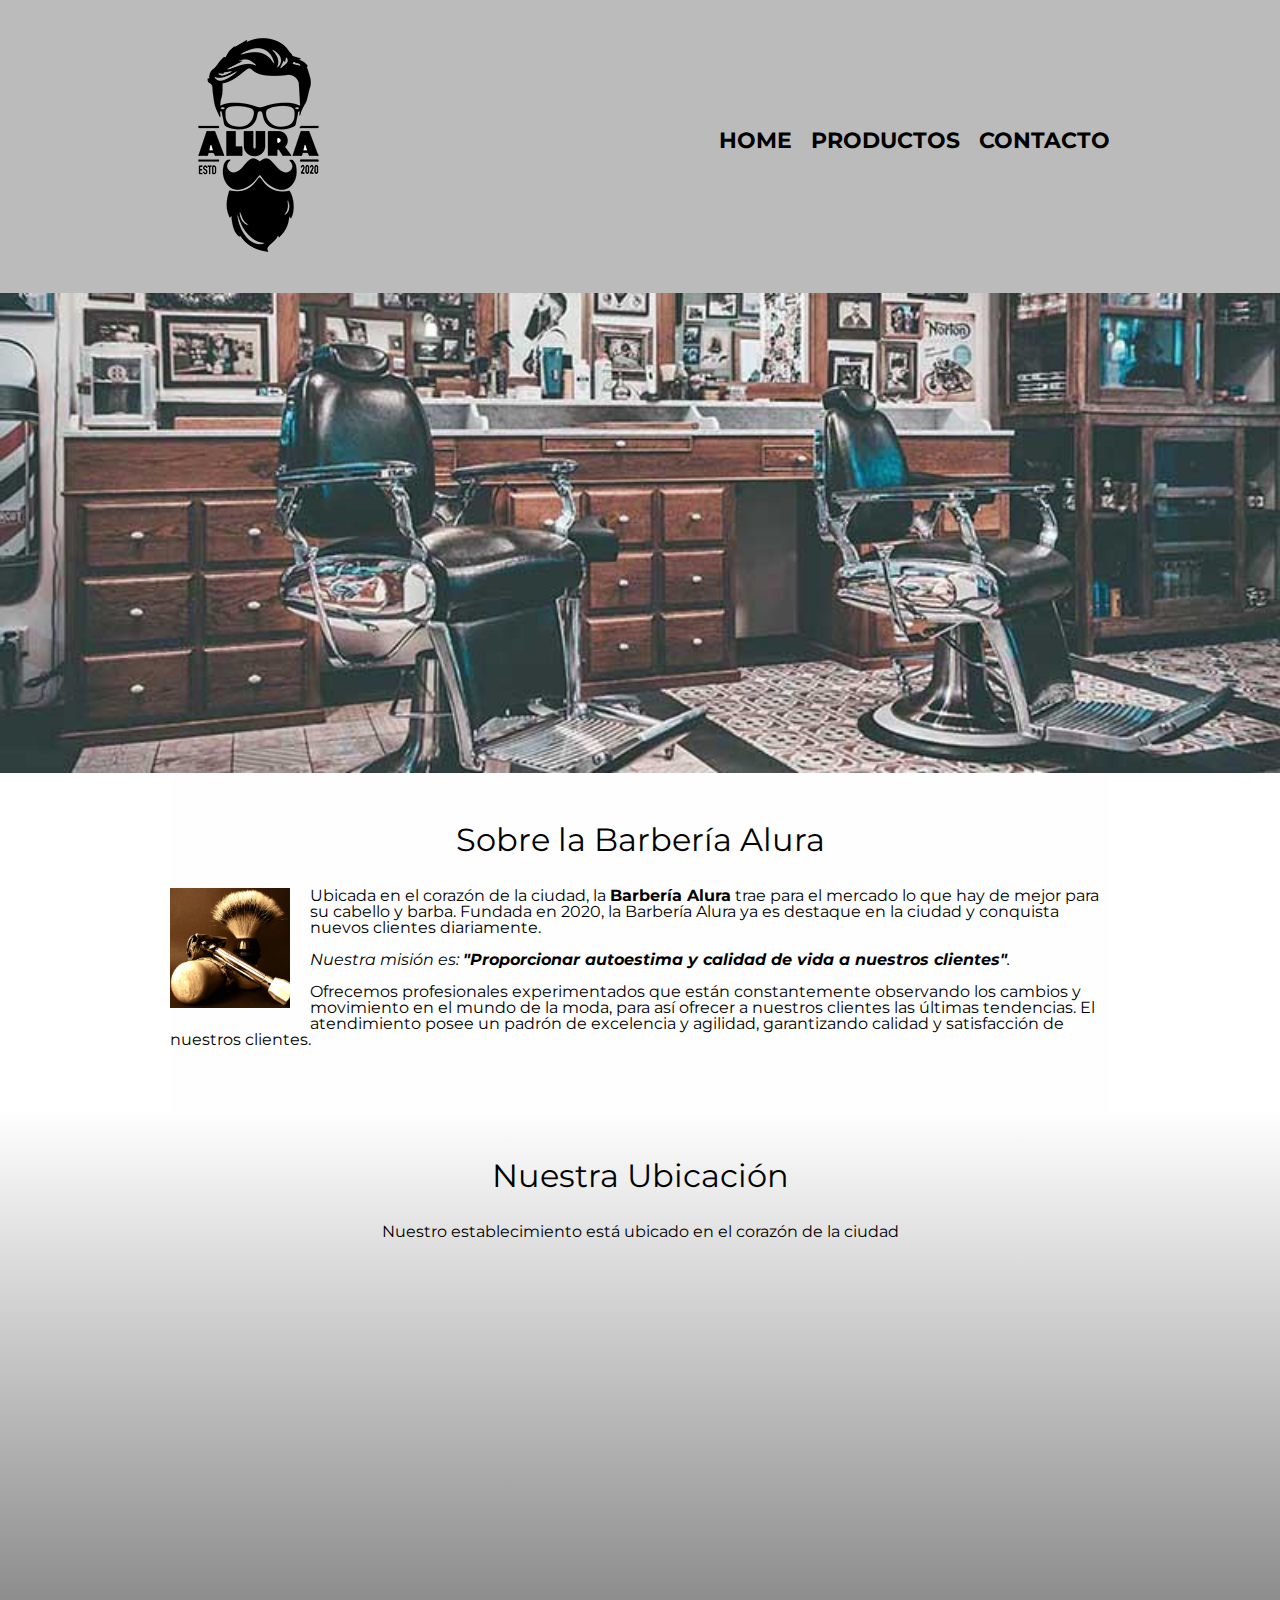
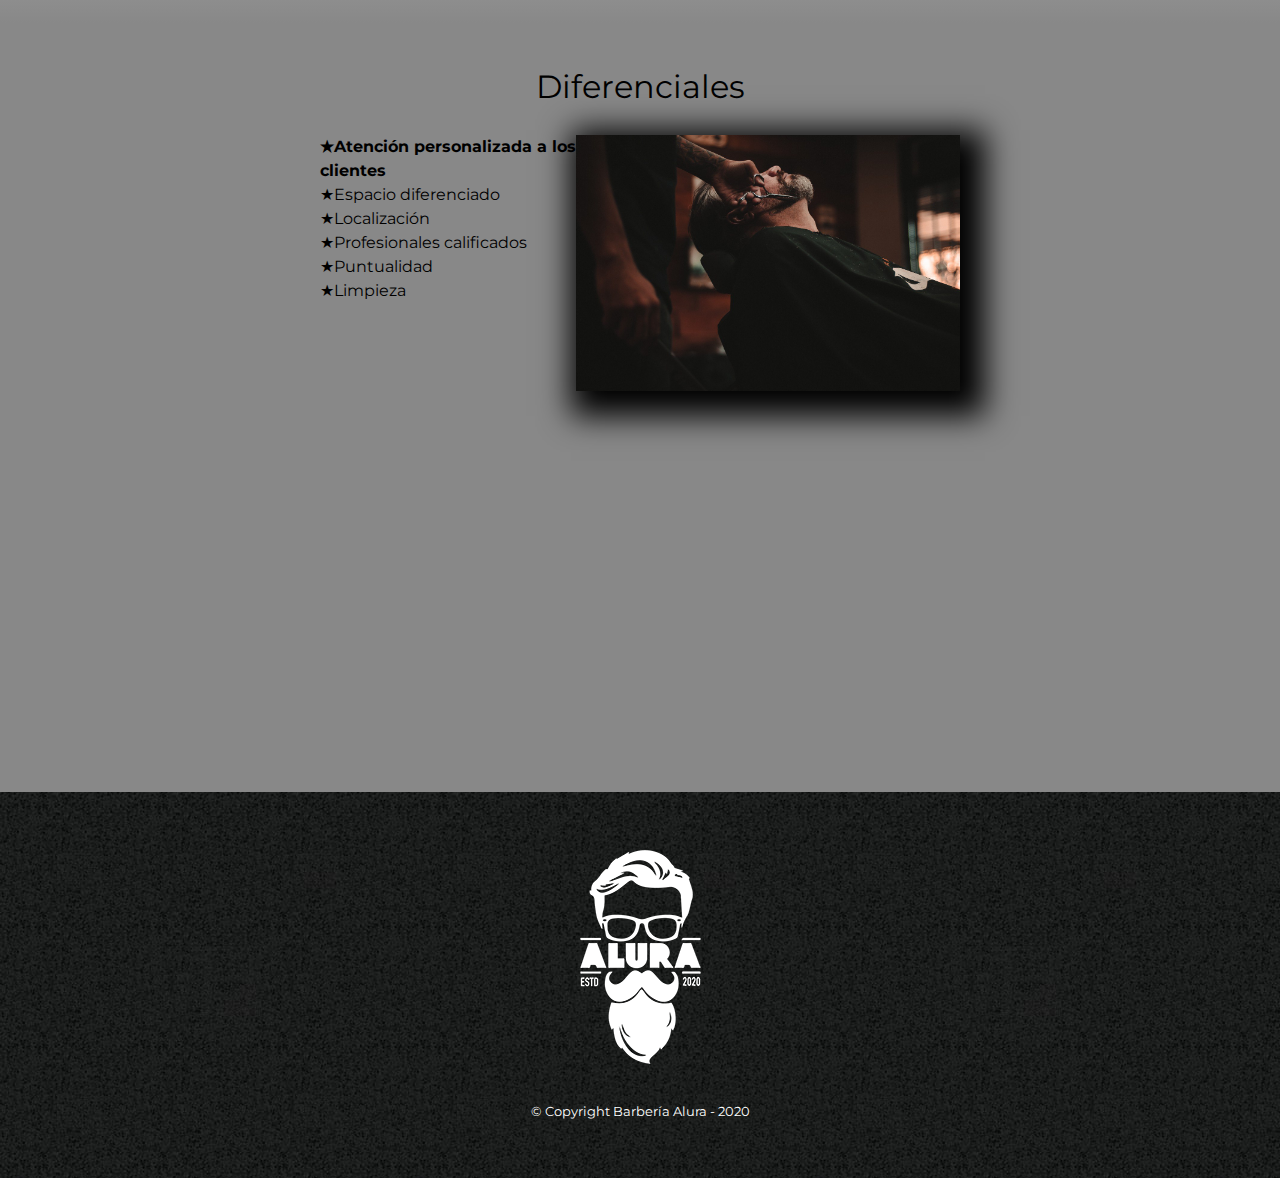
<file: index.html>
<!DOCTYPE html>

<html lang="es">
    
    <head>
        <meta charset="UTF-8">
        <meta name="viewport" content="width=device-width"> 
        <title>Barbería Alura</title>
        <link rel="stylesheet" href="reset.css">
        <link rel="stylesheet" href="style.css">
        <link href="https://fonts.googleapis.com/css2?family=Montserrat:wght@300&display=swap" rel="stylesheet">
    </head>

    <body>
        <header>
            <div class="caja">
                <h1><img src="imagenes/logo.png"></h1>
                <nav>
                    <ul>
                        <li><a href="index.html">Home</a></li>
                        <li><a href="productos.html">Productos</a></li>
                        <li><a href="contacto.html">Contacto</a></li>
                    </ul>
                </nav>
            </div>
        </header>

        <img class="banner" src="banner/banner.jpg">
        
        <main>
            <section class="principal">

                <h2 class="titulo-principal">Sobre la Barbería Alura</h2>

                <img class="utensilios"  src="imagenes/utensilios.jpg" alt="Utensilios de un barbero.">
    
                <p>Ubicada en el corazón de la ciudad, la <strong>Barbería Alura</strong> trae para el mercado lo que hay de mejor para su cabello y barba. Fundada en 2020, la Barbería Alura ya es destaque en la ciudad y conquista nuevos clientes diariamente.</p>
    
                <p id="mision"><em>Nuestra misión es: <strong>"Proporcionar autoestima y calidad de vida a nuestros clientes"</strong>.</em></p>
    
                <p>Ofrecemos profesionales experimentados que están constantemente observando los cambios y movimiento en el mundo de la moda, para así ofrecer a nuestros clientes las últimas tendencias. El atendimiento posee un padrón de excelencia y agilidad, garantizando calidad y satisfacción de nuestros clientes.</p> 
    
            </section>

            <section class="mapa">
                <h3 class="titulo-principal">Nuestra Ubicación</h3>
                <p>Nuestro establecimiento está ubicado en el corazón de la ciudad</p>

                <div class="mapa-contenido">
                    <iframe src="https://www.google.com/maps/embed?pb=!1m18!1m12!1m3!1d34784.869470159!2d-46.65499870427411!3d-23.593248407555798!2m3!1f0!2f0!3f0!3m2!1i1024!2i768!4f13.1!3m3!1m2!1s0x94ce5a2b2ed7f3a1%3A0xab35da2f5ca62674!2sCaelum%20-%20Education%20and%20Innovation!5e0!3m2!1ses-419!2sbr!4v1602972945026!5m2!1ses-419!2sbr" width="100%" height="300" frameborder="0" style="border:0;" allowfullscreen="" aria-hidden="false" tabindex="0"></iframe>
                </div>


            </section>
            
            <section class="diferenciales">
    
                <h3 class="titulo-principal">Diferenciales</h3>
            
                <div class="contenido-diferenciales">
                    <ul class="lista-diferenciales">
                        <li class="items">Atención personalizada a los clientes</li>
                        <li class="items">Espacio diferenciado</li>
                        <li class="items">Localización</li>
                        <li class="items">Profesionales calificados</li>
                        <li class="items">Puntualidad</li>
                        <li class="items">Limpieza</li>
                    </ul><img src="diferenciales/diferenciales.jpg" class="imagen-diferenciales">
                </div>
                <div class="video">
                    <iframe width="100%" height="315" src="https://www.youtube.com/embed/wcVVXUV0YUY" frameborder="0" allow="accelerometer; autoplay; clipboard-write; encrypted-media; gyroscope; picture-in-picture" allowfullscreen></iframe>
                </div>
                
            </section>


            
        </main>
        
        <footer>
            <img src="imagenes/logo-blanco.png">
            <p class="copyright">&copy Copyright Barbería Alura - 2020</p>
        </footer>
        
    </body>
</html>
</file>
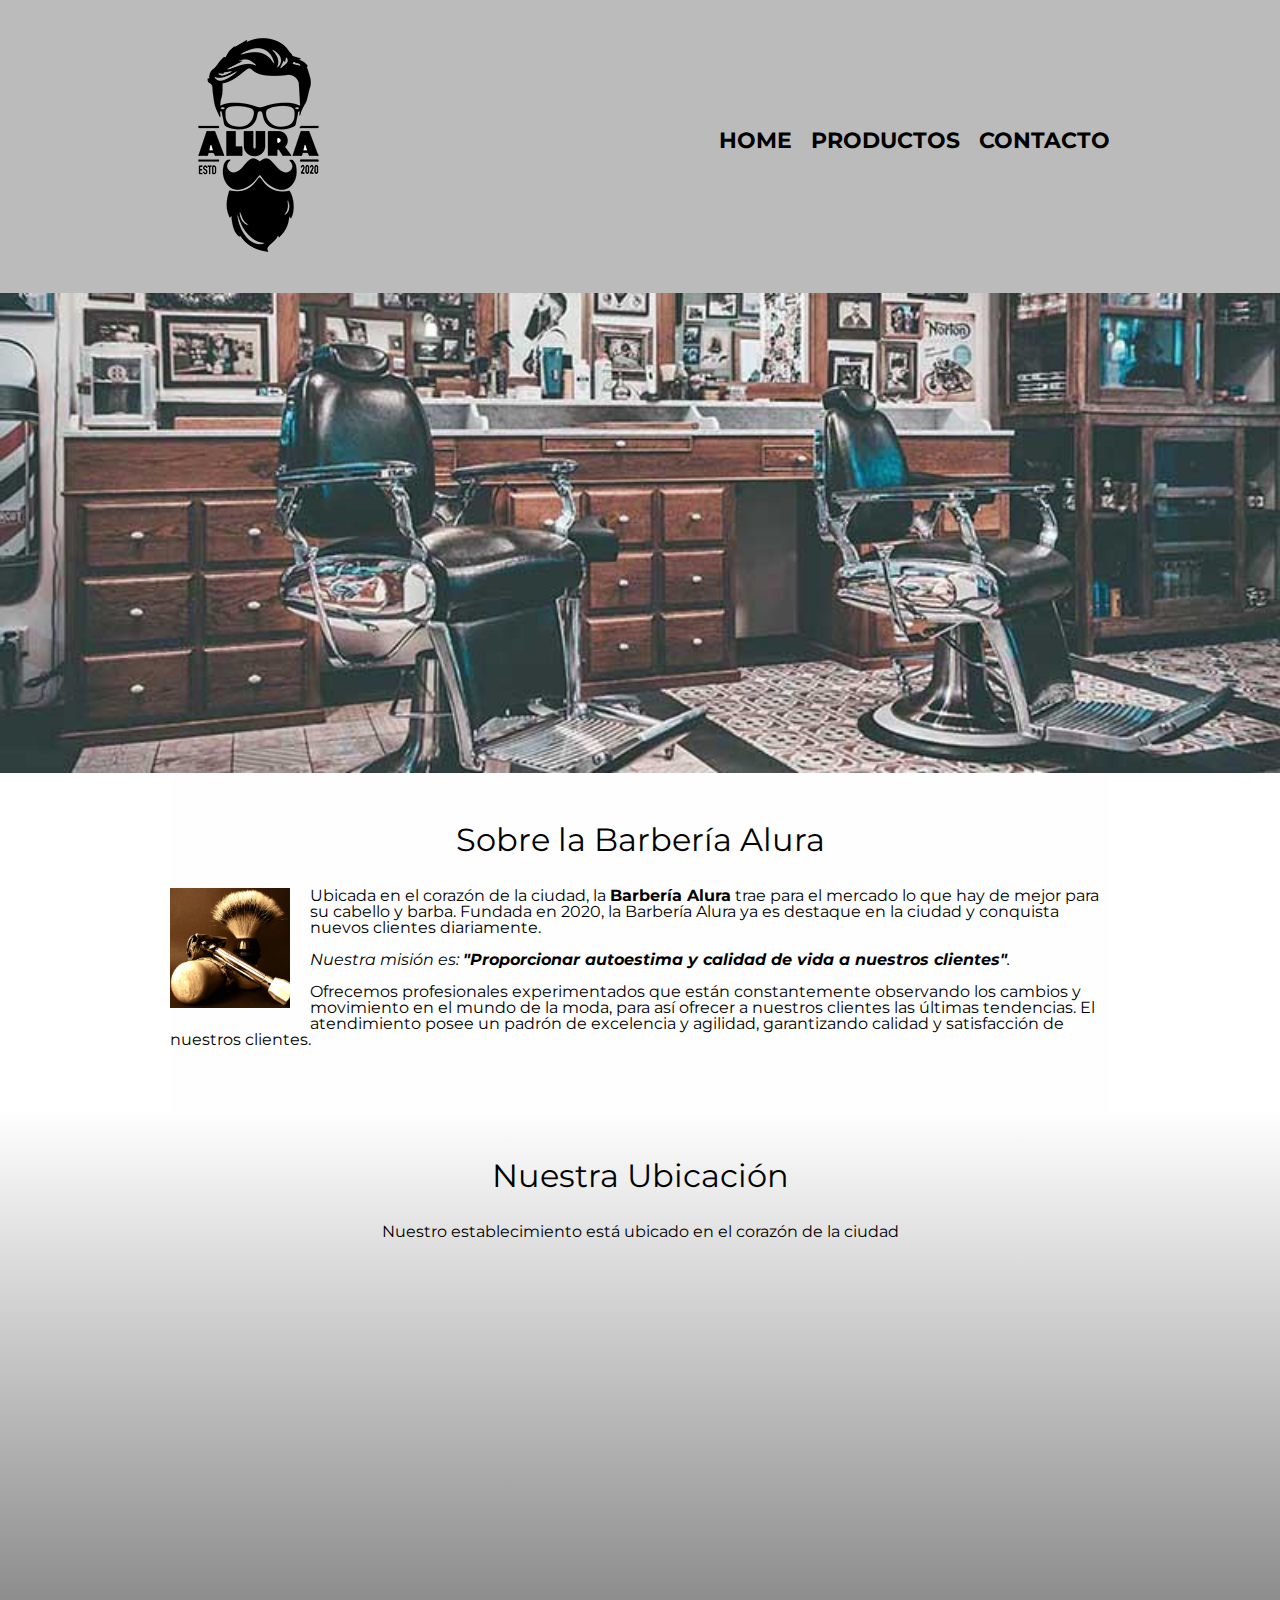
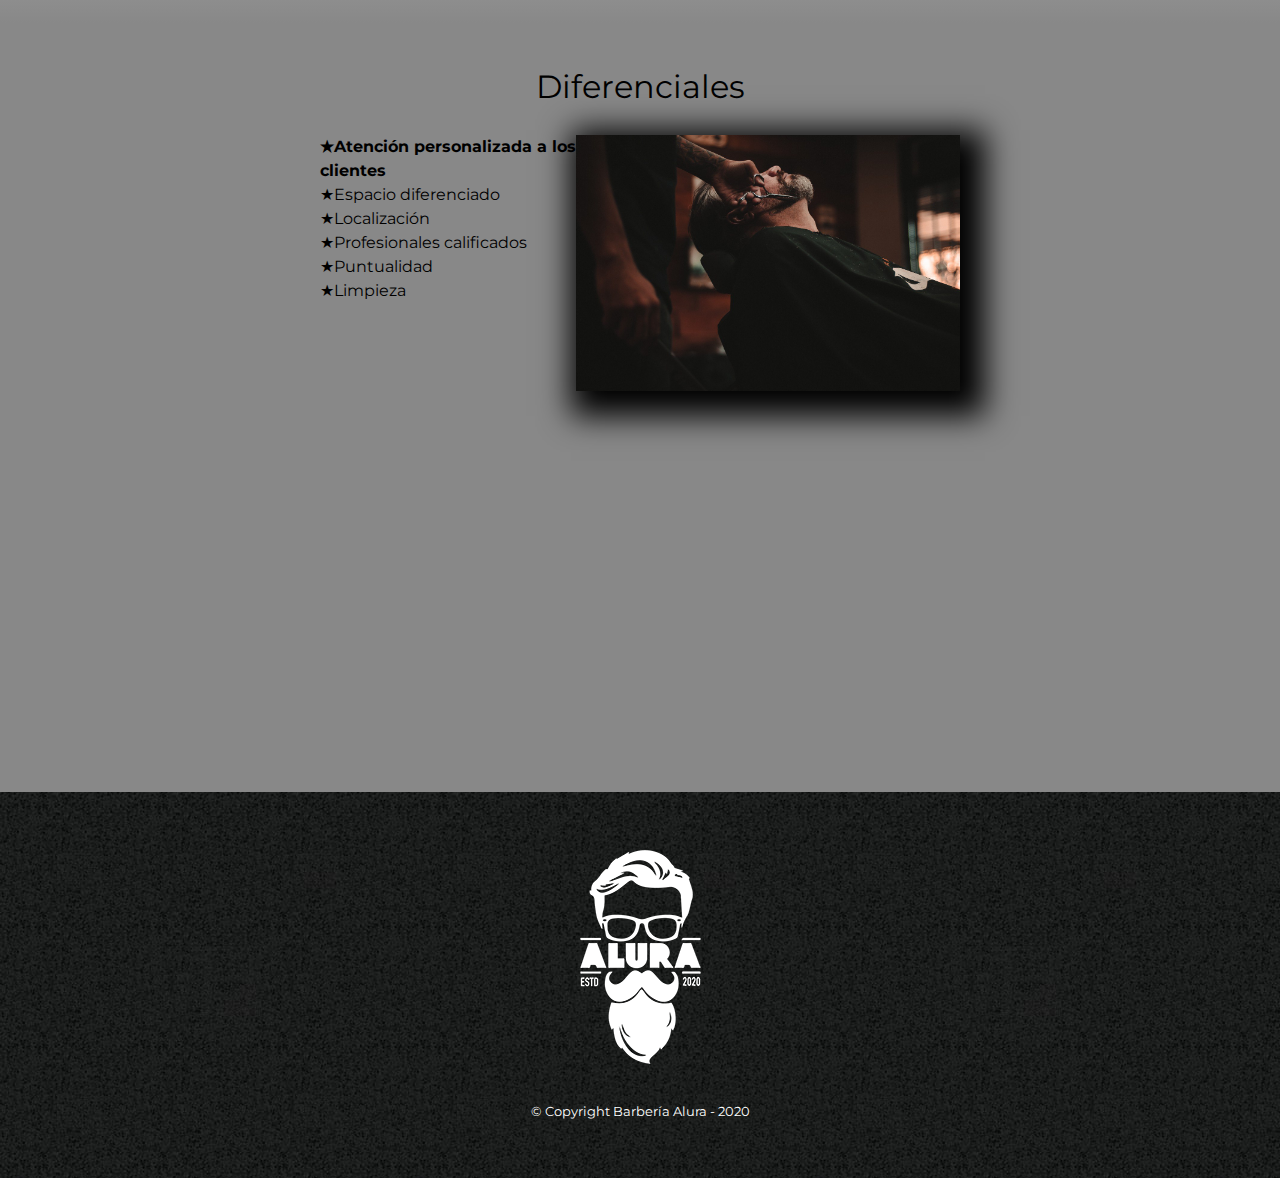
<file: 1769-HTML5 y CSS3 parte4 - aula6/index.html>
<!DOCTYPE html>

<html lang="es">
    
    <head>
        <meta charset="UTF-8">
        <meta name="viewport" content="width=device-width"> 
        <title>Barbería Alura</title>
        <link rel="stylesheet" href="reset.css">
        <link rel="stylesheet" href="style.css">
        <link href="https://fonts.googleapis.com/css2?family=Montserrat:wght@300&display=swap" rel="stylesheet">
    </head>

    <body>
        <header>
            <div class="caja">
                <h1><img src="imagenes/logo.png"></h1>
                <nav>
                    <ul>
                        <li><a href="index.html">Home</a></li>
                        <li><a href="productos.html">Productos</a></li>
                        <li><a href="contacto.html">Contacto</a></li>
                    </ul>
                </nav>
            </div>
        </header>

        <img class="banner" src="banner/banner.jpg">
        
        <main>
            <section class="principal">

                <h2 class="titulo-principal">Sobre la Barbería Alura</h2>

                <img class="utensilios"  src="imagenes/utensilios.jpg" alt="Utensilios de un barbero.">
    
                <p>Ubicada en el corazón de la ciudad, la <strong>Barbería Alura</strong> trae para el mercado lo que hay de mejor para su cabello y barba. Fundada en 2020, la Barbería Alura ya es destaque en la ciudad y conquista nuevos clientes diariamente.</p>
    
                <p id="mision"><em>Nuestra misión es: <strong>"Proporcionar autoestima y calidad de vida a nuestros clientes"</strong>.</em></p>
    
                <p>Ofrecemos profesionales experimentados que están constantemente observando los cambios y movimiento en el mundo de la moda, para así ofrecer a nuestros clientes las últimas tendencias. El atendimiento posee un padrón de excelencia y agilidad, garantizando calidad y satisfacción de nuestros clientes.</p> 
    
            </section>

            <section class="mapa">
                <h3 class="titulo-principal">Nuestra Ubicación</h3>
                <p>Nuestro establecimiento está ubicado en el corazón de la ciudad</p>

                <div class="mapa-contenido">
                    <iframe src="https://www.google.com/maps/embed?pb=!1m18!1m12!1m3!1d34784.869470159!2d-46.65499870427411!3d-23.593248407555798!2m3!1f0!2f0!3f0!3m2!1i1024!2i768!4f13.1!3m3!1m2!1s0x94ce5a2b2ed7f3a1%3A0xab35da2f5ca62674!2sCaelum%20-%20Education%20and%20Innovation!5e0!3m2!1ses-419!2sbr!4v1602972945026!5m2!1ses-419!2sbr" width="100%" height="300" frameborder="0" style="border:0;" allowfullscreen="" aria-hidden="false" tabindex="0"></iframe>
                </div>


            </section>
            
            <section class="diferenciales">
    
                <h3 class="titulo-principal">Diferenciales</h3>
            
                <div class="contenido-diferenciales">
                    <ul class="lista-diferenciales">
                        <li class="items">Atención personalizada a los clientes</li>
                        <li class="items">Espacio diferenciado</li>
                        <li class="items">Localización</li>
                        <li class="items">Profesionales calificados</li>
                        <li class="items">Puntualidad</li>
                        <li class="items">Limpieza</li>
                    </ul><img src="diferenciales/diferenciales.jpg" class="imagen-diferenciales">
                </div>
                <div class="video">
                    <iframe width="100%" height="315" src="https://www.youtube.com/embed/wcVVXUV0YUY" frameborder="0" allow="accelerometer; autoplay; clipboard-write; encrypted-media; gyroscope; picture-in-picture" allowfullscreen></iframe>
                </div>
                
            </section>


            
        </main>
        
        <footer>
            <img src="imagenes/logo-blanco.png">
            <p class="copyright">&copy Copyright Barbería Alura - 2020</p>
        </footer>
        
    </body>
</html>
</file>
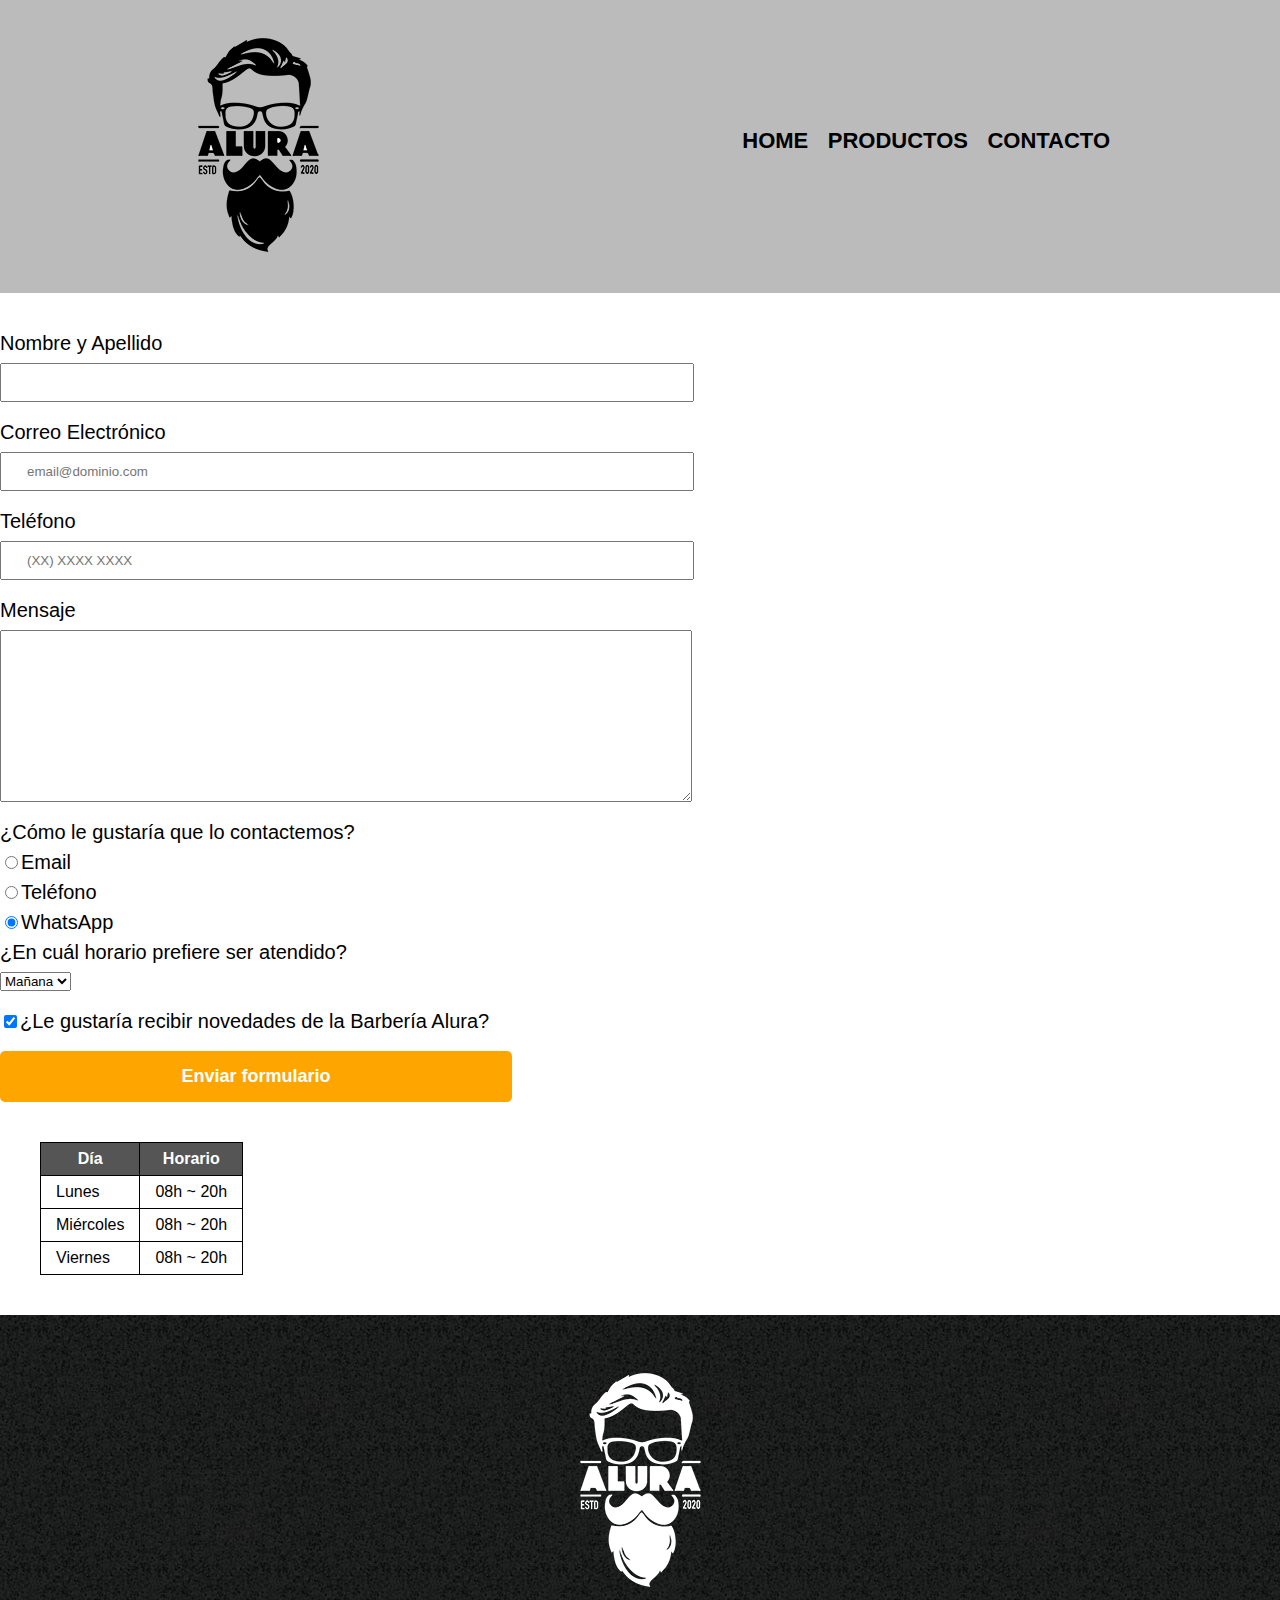
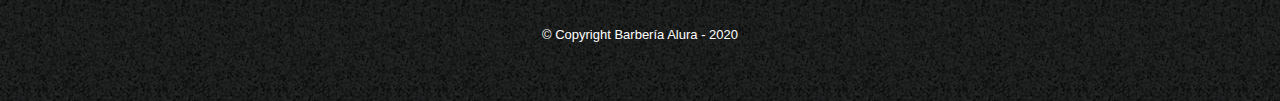
<file: 1769-HTML5 y CSS3 parte4 - aula6/contacto.html>
<!DOCTYPE html>

<html>
    <head>
        <meta charset="UTF-8">
        <title>Contacto - Barbería Alura</title>
        <link rel="stylesheet" href="reset.css">
        <link rel="stylesheet" href="style.css">
    </head>
    <body>
        <header>
            <div class="caja">
                <h1><img src="imagenes/logo.png" alt="Logo de la Barbería Alura"></h1>
                <nav>
                    <ul>
                        <li><a href="index.html">Home</a></li>
                        <li><a href="productos.html">Productos</a></li>
                        <li><a href="contacto.html">Contacto</a></li>
                    </ul>
                </nav>
            </div>
        </header>
        <main>
            <form>
                <label for="nombreapellido">Nombre y Apellido</label>
                <input type="text" id="nombreapellido" class="input-padron" required>

                <label for="correoelectronico">Correo Electrónico</label>
                <input type="email" id="correoelectronico" class="input-padron" required placeholder="email@dominio.com">

                <label for="telefono">Teléfono</label>
                <input type="tel" id="telefono" class="input-padron" required placeholder="(XX) XXXX XXXX">

                <label for="mensaje">Mensaje</label>
                <textarea cols="70" rows="10" id="mensaje" class="input-padron" required></textarea>
                
                <fieldset>
                    <legend>¿Cómo le gustaría que lo contactemos?</legend>

                    <label for="radio-email"><input type="radio" name="contacto" value="email" id="radio-email">Email</label>
                    
                    <label for="radio-telefono"><input type="radio" name="contacto" value="telefono" id="radio-telefono">Teléfono</label>
                    
                    <label for="radio-whatsapp"><input type="radio" name="contacto" value="whatsapp" id="radio-whatsapp" checked>WhatsApp</label>
                    
                </fieldset>
               
                <fieldset>
                    <legend>¿En cuál horario prefiere ser atendido?</legend>
                    <select>
                        <option>Mañana</option>
                        <option>Tarde</option>
                        <option>Noche</option>
                    </select>
                </fieldset>
                
                <label class="checkbox"><input type="checkbox" checked>¿Le gustaría recibir novedades de la Barbería Alura?</label>                
                
                <input type="submit" value="Enviar formulario" class="enviar">

            </form>

            <table>
                <thead>
                    <tr>
                        <th>Día</th>
                        <th>Horario</th>
                    </tr>
                </thead>
                <tbody>
                    <tr>
                        <td>Lunes</td>
                        <td>08h ~ 20h</td>
                    </tr>
                    <tr>
                        <td>Miércoles</td>
                        <td>08h ~ 20h</td>
                    </tr>
                    <tr>
                        <td>Viernes</td>
                        <td>08h ~ 20h</td>
                    </tr>
                </tbody>
            </table>
        </main>
        <footer>
            <img src="imagenes/logo-blanco.png"  alt="Logo de la Barbería Alura">
            <p class="copyright">&copy Copyright Barbería Alura - 2020</p>
        </footer>
    </body>
</html>
</file>
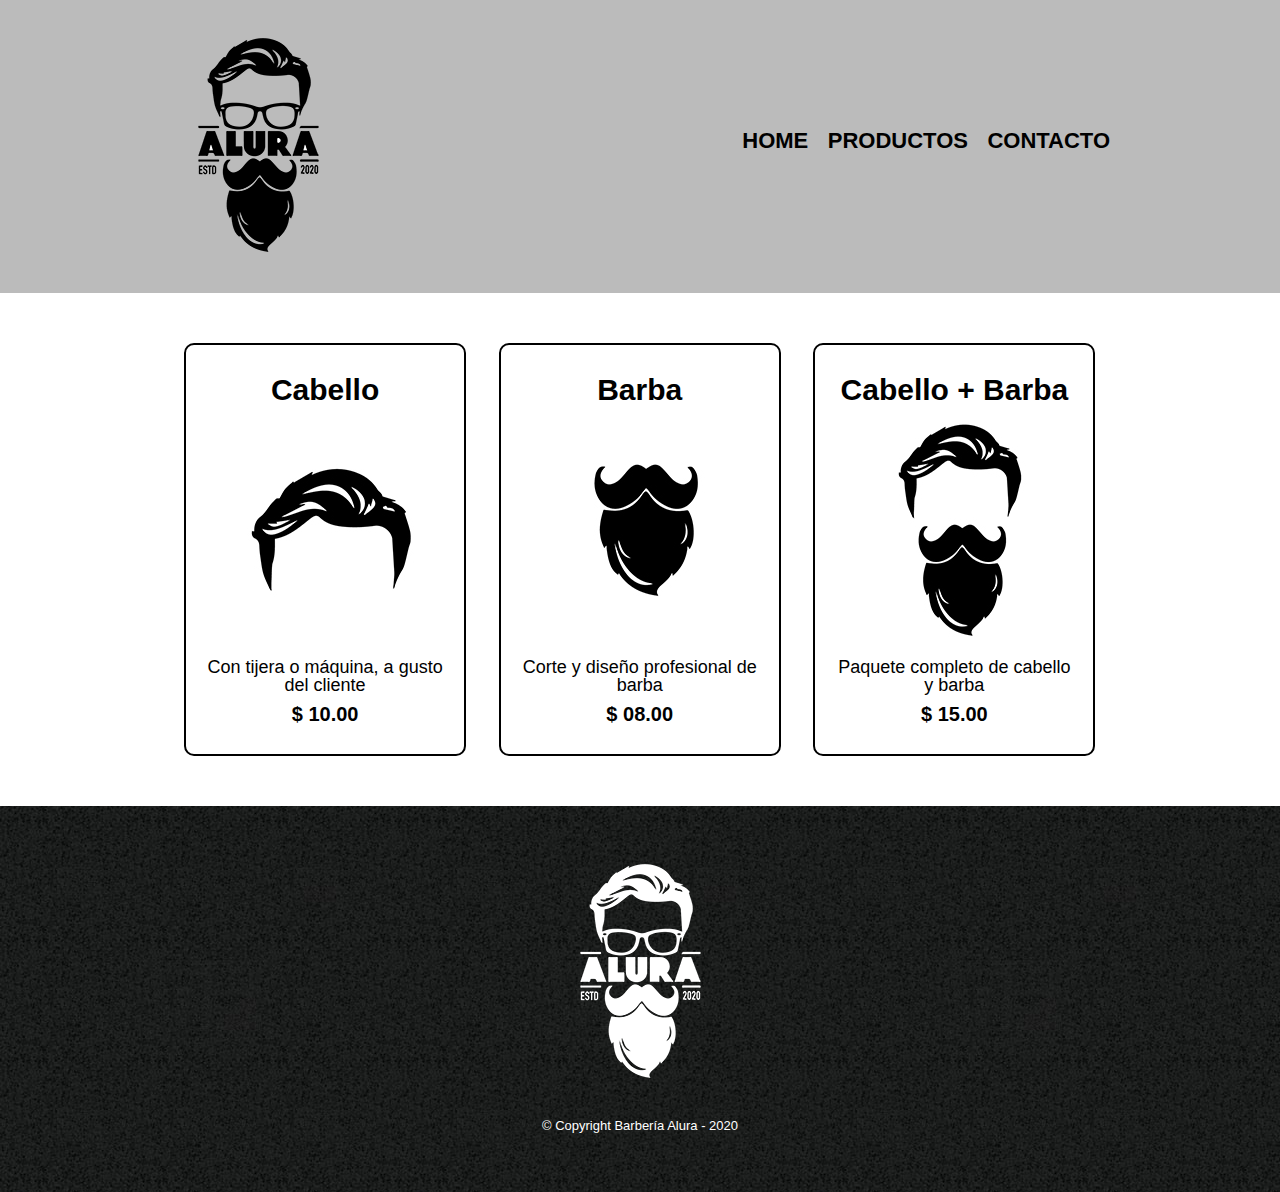
<file: 1769-HTML5 y CSS3 parte4 - aula6/productos.html>
<!DOCTYPE html>

<html>
    <head>
        <meta charset="UTF-8">
        <title>Productos - Barbería Alura</title>
        <link rel="stylesheet" href="reset.css">
        <link rel="stylesheet" href="style.css">
    </head>
    <body>
        <header>
            <div class="caja">
                <h1><img src="imagenes/logo.png"></h1>
                <nav>
                    <ul>
                        <li><a href="index.html">Home</a></li>
                        <li><a href="productos.html">Productos</a></li>
                        <li><a href="contacto.html">Contacto</a></li>
                    </ul>
                </nav>
            </div>
        </header>

        <main>
            <ul class="productos">
                <li>
                    <h2>Cabello</h2>
                    <img src="imagenes/cabello.jpg">
                    <p class="producto-descripcion">Con tijera o máquina, a gusto del cliente</p>
                    <p class="producto-precio">$ 10.00</p>
                </li>
                <li>
                    <h2>Barba</h2>
                    <img src="imagenes/barba.jpg">
                    <p class="producto-descripcion">Corte y diseño profesional de barba</p>
                    <p class="producto-precio">$ 08.00</p>
                </li>
                <li>
                    <h2>Cabello + Barba</h2>
                    <img src="imagenes/cabello+barba.jpg">
                    <p class="producto-descripcion">Paquete completo de cabello y barba</p>
                    <p class="producto-precio">$ 15.00</p>
                </li>
            </ul>
        </main>

        <footer>
            <img src="imagenes/logo-blanco.png">
            <p class="copyright">&copy Copyright Barbería Alura - 2020</p>
        </footer>
    </body>
</html>
</file>
<file: style.css>
body{
    font-family: 'Montserrat', sans-serif;
}

header {
    background-color: #BBBBBB;
    padding: 20px 0;
}

.caja{
    width: 940px;
    position: relative;
    margin: 0 auto;
}

nav{
    position: absolute;
    top:110px;
    right: 0;
}

nav li{
    display: inline;
    margin: 0 0 0 15px;
}

nav a{
    text-transform: uppercase;
    color: #000000;
    font-weight: bold;
    font-size: 22px;
    text-decoration: none;
}

nav a:hover{
    color: #c78c19;
    text-decoration: underline;
}

.productos{
    width: 940px;
    margin: 0 auto;
    padding: 50px;
}


.productos li{
    display: inline-block;
    text-align: center;
    width: 30%;
    vertical-align: top;
    margin: 0 1.5%;
    padding: 30px 20px;
    box-sizing: border-box;
    border: 2px solid #000000;
    border-radius: 10px;
}

.productos li:hover{
    border-color:#c78c19;
}

.productos li:active{
    border-color:#088c19;
}

.productos h2{
    font-size: 30px;
    font-weight: bold;
}

.productos li:hover h2{
    font-size: 33px;
}

.producto-descripcion{
    font-size: 18px;
}

.producto-precio{
    font-size: 20px;
    font-weight: bold;
    margin-top:10px;
}

footer{
    text-align: center;
    background: url(imagenes/bg.jpg);
    padding:40px;
}

.copyright{
    color:#FFFFFF;
    font-size: 13px;
    margin:20px;
}

form{
    margin: 40px 0;
}

form label, form legend{
    display: block;
    font-size: 20px;
    margin: 0 0 10px;
}

.input-padron{
    display: block;
    margin: 0 0 20px;
    padding: 10px 25px;
    width: 50%;
}

.checkbox{
    margin:20px 0;
}

.enviar{
    width: 40%;
    padding: 15px 0;
    font-size: 18px;
    font-weight: bold;
    color:white;
    background: orange;
    border:none;
    border-radius: 5px;
    transition: 1s all;
    cursor:pointer;
}

.enviar:hover{
    background: darkorange;
    transform: scale(1.2);
}

table{
    margin: 40px 40px;
}

thead{
    background: #555555;
    color:white;
    font-weight: bold;
}

td,th{
    border: 1px solid #000000;
    padding: 8px 15px;
}

/*Aquí inicia el CSS para nuestra home*/
.banner{
    width: 100%;
}

.principal{
    padding: 3em 0;
    background: #FEFEFE;
    width: 940px;
    margin: 0 auto; 
}

.titulo-principal{
    text-align: center;
    font-size: 2em;
    margin: 0 0 1em;
    clear:left;
}

.principal p{
    margin: 0 0 1em;
}

.principal strong{
    font-weight: bold;
}

.principal em{
    font-style: italic;
}

.utensilios{
    width: 120px;
    float:left;
    margin: 0 20px 20px 0;
}

.mapa{
    padding: 3em 0;
    background: linear-gradient(#FEFEFE, #888888)
}

.mapa p{
    margin: 0 0 2em;
    text-align: center;
}

.mapa-contenido{
    width: 940px;
    margin: 0 auto;
}

.diferenciales{
    padding: 3em 0;
    background: #888888;
}

.contenido-diferenciales{
    width: 640px;
    margin: 0 auto;
}

.lista-diferenciales{
    width: 40%;
    display: inline-block;
    vertical-align: top;
}

.items{
    line-height: 1.5;
}

.items:before{
    content:"★"
}

.items:first-child{
    font-weight: bold;
}

.imagen-diferenciales{
    width: 60%;
    transition: 400ms;
    box-shadow: 10px 10px 30px 15px #000000;
}

.imagen-diferenciales:hover{
    opacity: 0.3;
}

.video{
    width: 560px;
    margin: 1em auto;
}

@media screen and (max-width:480px){
    h1{
        text-align: center;
    }
    nav{
        position: static;
    }
    .caja, .principal, .mapa-contenido, .contenido-diferenciales, .video {
        width: auto;
    }
    .lista-diferenciales, .imagen-diferenciales{
        width: 100%;
    }

}
</file>
<file: 1769-HTML5 y CSS3 parte4 - aula6/style.css>
body{
    font-family: 'Montserrat', sans-serif;
}

header {
    background-color: #BBBBBB;
    padding: 20px 0;
}

.caja{
    width: 940px;
    position: relative;
    margin: 0 auto;
}

nav{
    position: absolute;
    top:110px;
    right: 0;
}

nav li{
    display: inline;
    margin: 0 0 0 15px;
}

nav a{
    text-transform: uppercase;
    color: #000000;
    font-weight: bold;
    font-size: 22px;
    text-decoration: none;
}

nav a:hover{
    color: #c78c19;
    text-decoration: underline;
}

.productos{
    width: 940px;
    margin: 0 auto;
    padding: 50px;
}


.productos li{
    display: inline-block;
    text-align: center;
    width: 30%;
    vertical-align: top;
    margin: 0 1.5%;
    padding: 30px 20px;
    box-sizing: border-box;
    border: 2px solid #000000;
    border-radius: 10px;
}

.productos li:hover{
    border-color:#c78c19;
}

.productos li:active{
    border-color:#088c19;
}

.productos h2{
    font-size: 30px;
    font-weight: bold;
}

.productos li:hover h2{
    font-size: 33px;
}

.producto-descripcion{
    font-size: 18px;
}

.producto-precio{
    font-size: 20px;
    font-weight: bold;
    margin-top:10px;
}

footer{
    text-align: center;
    background: url(imagenes/bg.jpg);
    padding:40px;
}

.copyright{
    color:#FFFFFF;
    font-size: 13px;
    margin:20px;
}

form{
    margin: 40px 0;
}

form label, form legend{
    display: block;
    font-size: 20px;
    margin: 0 0 10px;
}

.input-padron{
    display: block;
    margin: 0 0 20px;
    padding: 10px 25px;
    width: 50%;
}

.checkbox{
    margin:20px 0;
}

.enviar{
    width: 40%;
    padding: 15px 0;
    font-size: 18px;
    font-weight: bold;
    color:white;
    background: orange;
    border:none;
    border-radius: 5px;
    transition: 1s all;
    cursor:pointer;
}

.enviar:hover{
    background: darkorange;
    transform: scale(1.2);
}

table{
    margin: 40px 40px;
}

thead{
    background: #555555;
    color:white;
    font-weight: bold;
}

td,th{
    border: 1px solid #000000;
    padding: 8px 15px;
}

/*Aquí inicia el CSS para nuestra home*/
.banner{
    width: 100%;
}

.principal{
    padding: 3em 0;
    background: #FEFEFE;
    width: 940px;
    margin: 0 auto; 
}

.titulo-principal{
    text-align: center;
    font-size: 2em;
    margin: 0 0 1em;
    clear:left;
}

.principal p{
    margin: 0 0 1em;
}

.principal strong{
    font-weight: bold;
}

.principal em{
    font-style: italic;
}

.utensilios{
    width: 120px;
    float:left;
    margin: 0 20px 20px 0;
}

.mapa{
    padding: 3em 0;
    background: linear-gradient(#FEFEFE, #888888)
}

.mapa p{
    margin: 0 0 2em;
    text-align: center;
}

.mapa-contenido{
    width: 940px;
    margin: 0 auto;
}

.diferenciales{
    padding: 3em 0;
    background: #888888;
}

.contenido-diferenciales{
    width: 640px;
    margin: 0 auto;
}

.lista-diferenciales{
    width: 40%;
    display: inline-block;
    vertical-align: top;
}

.items{
    line-height: 1.5;
}

.items:before{
    content:"★"
}

.items:first-child{
    font-weight: bold;
}

.imagen-diferenciales{
    width: 60%;
    transition: 400ms;
    box-shadow: 10px 10px 30px 15px #000000;
}

.imagen-diferenciales:hover{
    opacity: 0.3;
}

.video{
    width: 560px;
    margin: 1em auto;
}

@media screen and (max-width:480px){
    h1{
        text-align: center;
    }
    nav{
        position: static;
    }
    .caja, .principal, .mapa-contenido, .contenido-diferenciales, .video {
        width: auto;
    }
    .lista-diferenciales, .imagen-diferenciales{
        width: 100%;
    }

}
</file>
